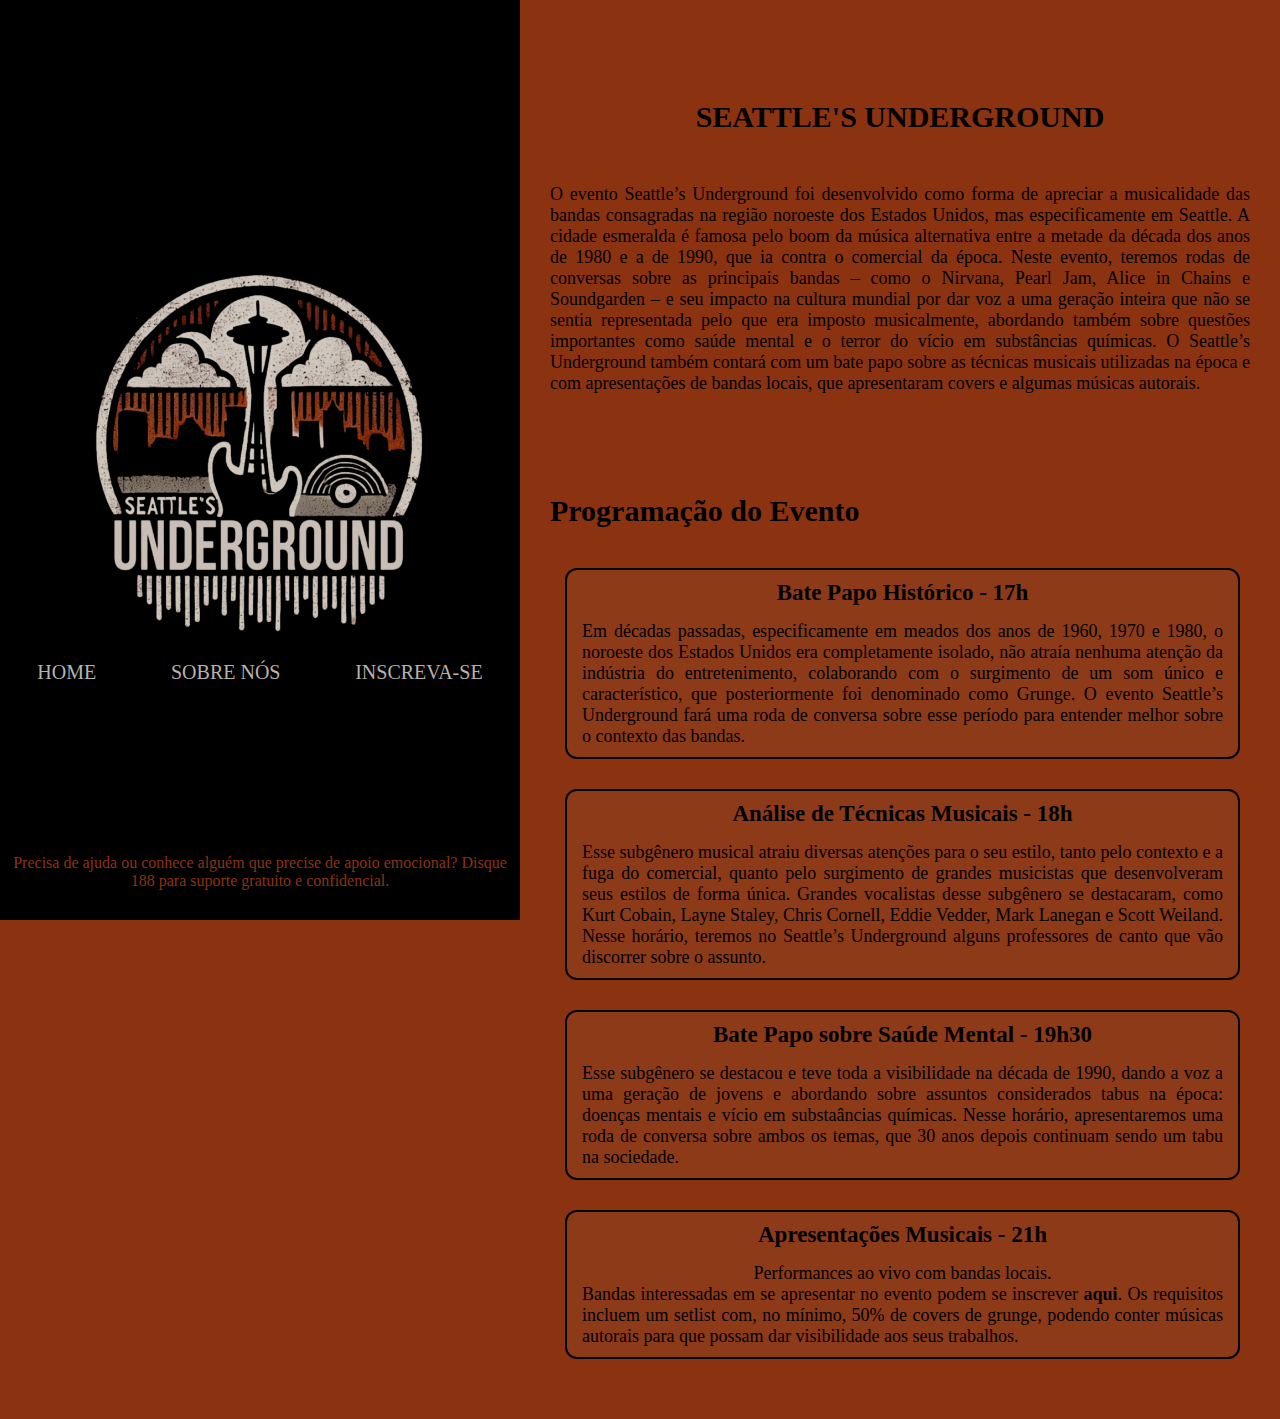
<file: Seattle's Underground/index.html>
<!DOCTYPE html>
<html lang="pt-br">
<head>
    <meta charset="UTF-8">
    <meta name="viewport" content="width=device-width, initial-scale=1.0">
    <title>Seattle's Underground</title>
    <link rel="stylesheet" href="./style.css">
</head>

<body>
    <nav class="sidebar">
        <img src="./logo2.jpg" alt="" class="logo">
        <ul class="menu">
            <li class="item-menu"><a href="./index.html" class="link-menu">HOME</a></li>
            <li class="item-menu"><a href="./about.html" class="link-menu">SOBRE NÓS</a></li>
            <li class="item-menu"><a href="./inscricao.html" class="link-menu">INSCREVA-SE</a></li>
        </ul>
        <footer>
            <p>Precisa de ajuda ou conhece alguém que precise de apoio emocional? <a href="https://cvv.org.br/" target="_blank">Disque 188</a> para suporte gratuito e confidencial.</p>
        </footer>
    </nav>
    

    <div id="contador" class="contador"></div>            
    <h1 class="titulo-principal">SEATTLE'S UNDERGROUND</h1>
    <main class="area-principal">
        <p class="descricao">
            O evento Seattle’s Underground foi desenvolvido como forma de apreciar a musicalidade das bandas consagradas na região noroeste dos Estados Unidos, mas especificamente em Seattle. A cidade esmeralda é famosa pelo boom da música alternativa entre a metade da década dos anos de 1980 e a de 1990, que ia contra o comercial da época. Neste evento, teremos rodas de conversas sobre as principais bandas – como o Nirvana, Pearl Jam, Alice in Chains e Soundgarden – e seu impacto na cultura mundial por dar voz a uma geração inteira que não se sentia representada pelo que era imposto musicalmente, abordando também sobre questões importantes como saúde mental e o terror do vício em substâncias químicas. O Seattle’s Underground também contará com um bate papo sobre as técnicas musicais utilizadas na época e com apresentações de bandas locais, que apresentaram covers e algumas músicas autorais. 
        </p>
        <h2 class="titulo">Programação do Evento</h2>    
        <div class="container">
            <div class="programacao">
                <div class="item">
                    <h3 id="titulo-card">Bate Papo Histórico - 17h</h3>
                    <p>Em décadas passadas, especificamente em meados dos anos de 1960, 1970 e 1980, o noroeste dos Estados Unidos era completamente isolado, não atraía nenhuma atenção da indústria do entretenimento, colaborando com o surgimento de um som único e característico, que posteriormente foi denominado como Grunge. O evento Seattle’s Underground fará uma roda de conversa sobre esse período para entender melhor sobre o contexto das bandas.</p>
                </div>
            </div>
            <div class="programacao">
                <div class="item">
                    <h3 id="titulo-card">Análise de Técnicas Musicais - 18h</h3>
                    <p>Esse subgênero musical atraiu diversas atenções para o seu estilo, tanto pelo contexto e a fuga do comercial, quanto pelo surgimento de grandes musicistas que desenvolveram seus estilos de forma única. Grandes vocalistas desse subgênero se destacaram, como Kurt Cobain, Layne Staley, Chris Cornell, Eddie Vedder, Mark Lanegan e Scott Weiland. Nesse horário, teremos no Seattle’s Underground alguns professores de canto que vão discorrer sobre o assunto.</p>
                </div>
            </div>
            <div class="programacao">
                <div class="item">
                    <h3 id="titulo-card">Bate Papo sobre Saúde Mental - 19h30</h3>
                    <p>Esse subgênero se destacou e teve toda a visibilidade na década de 1990, dando a voz a uma geração de jovens e abordando sobre assuntos considerados tabus na época: doenças mentais e vício em substaâncias químicas. Nesse horário, apresentaremos uma roda de conversa sobre ambos os temas, que 30 anos depois continuam sendo um tabu na sociedade.</p>
                </div>
            </div>
            <div class="programacao">
                <div class="item">
                    <h3 id="titulo-card">Apresentações Musicais</strong> - 21h</h3>
                    <p>Performances ao vivo com bandas locais.</p>
                    <p>Bandas interessadas em se apresentar no evento podem se inscrever <a href="./inscrbanda.html">aqui</a>. Os requisitos incluem um setlist com, no mínimo, 50% de covers de grunge, podendo conter músicas autorais para que possam dar visibilidade aos seus trabalhos.</p>
                </div>
            </div>
        </div>
    </main>
    <script src="./contadoregress.js"></script>
</body>
</html>
</file>
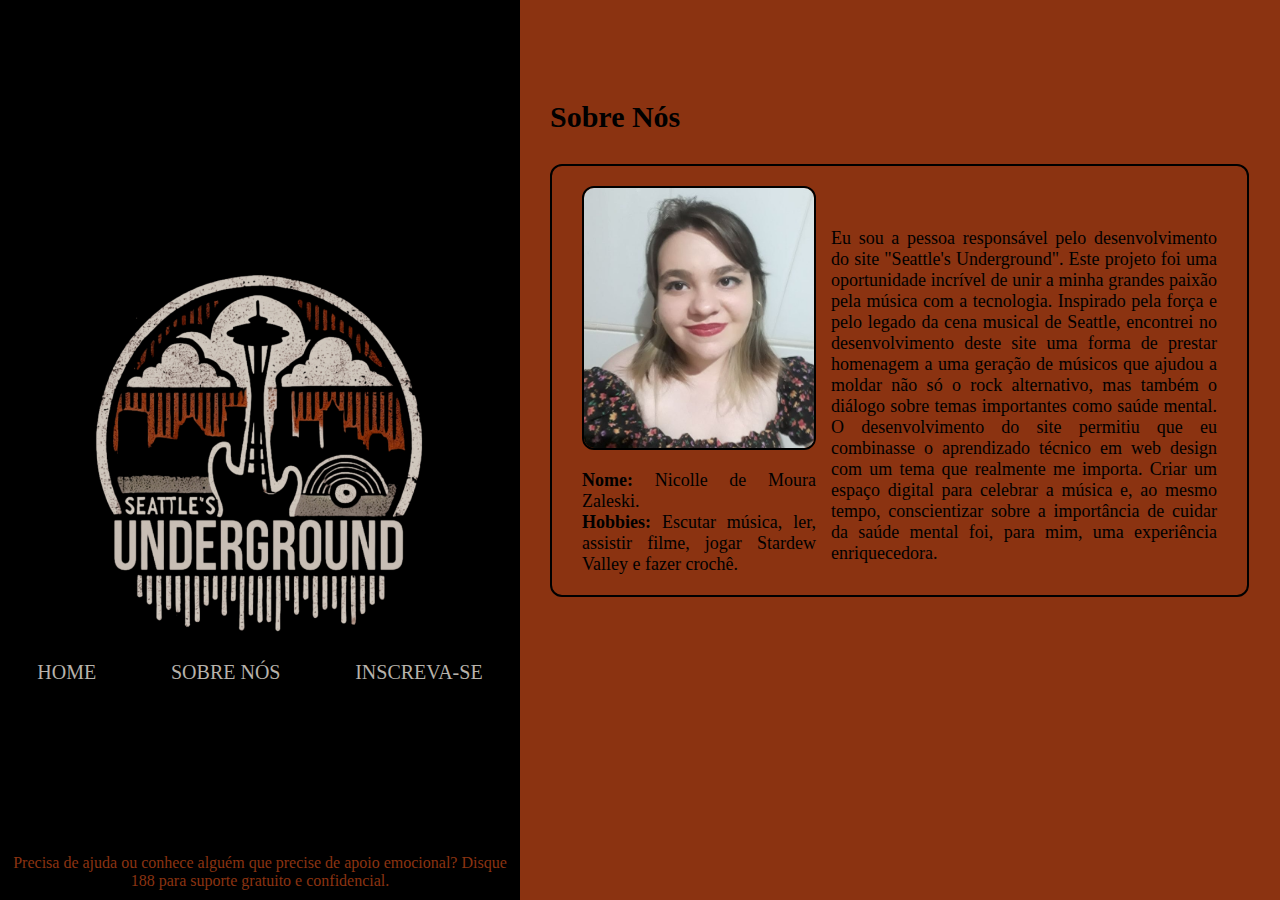
<file: Seattle's Underground/about.html>
<!DOCTYPE html>
<html lang="pt-br">
<head>
    <meta charset="UTF-8">
    <meta name="viewport" content="width=device-width, initial-scale=1.0">
    <title>Sobre Nós - Seattle's Underground</title>
    <link rel="stylesheet" href="./style.css">
    <link rel="stylesheet" href="./about.css">
    
</head>

<body>
    <div class="conteudos">
        <nav class="sidebar">
            <img src="./logo2.jpg" alt="" class="logo">
            <ul class="menu">
                <li class="item-menu"><a href="./index.html" class="link-menu">HOME</a></li>
                <li class="item-menu"><a href="./about.html" class="link-menu">SOBRE NÓS</a></li>
                <li class="item-menu"><a href="./inscricao.html" class="link-menu">INSCREVA-SE</a></li>
            </ul>
        </nav>
    </div>

    <div class="area-principal">
        <h2 class="titulo">Sobre Nós</h2>
        <div class="container">
            <div class="info">
                <img src="./fotoperfil.jpg" alt="" class="eu">
                <div class="integrante">
                    <p class="Nome"><strong>Nome:</strong> Nicolle de Moura Zaleski.</p>
                    <p class="hobbies"><strong>Hobbies:</strong> Escutar música, ler, assistir filme, jogar Stardew Valley e fazer crochê.</p>
                </div>
            </div>
            <div class="descricao">
                <p>Eu sou a pessoa  responsável pelo desenvolvimento do site "Seattle's Underground". Este projeto foi uma oportunidade incrível de unir a minha grandes paixão pela música com a tecnologia. Inspirado pela força e pelo legado da cena musical de Seattle, encontrei no desenvolvimento deste site uma forma de prestar homenagem a uma geração de músicos que ajudou a moldar não só o rock alternativo, mas também o diálogo sobre temas importantes como saúde mental. O desenvolvimento do site permitiu que eu combinasse o aprendizado técnico em web design com um tema que realmente me importa. Criar um espaço digital para celebrar a música e, ao mesmo tempo, conscientizar sobre a importância de cuidar da saúde mental foi, para mim, uma experiência enriquecedora.</p>
            </div>
        </div>

    </div>
   

    <footer>
        <p>Precisa de ajuda ou conhece alguém que precise de apoio emocional? <a href="https://cvv.org.br/" target="_blank">Disque 188</a> para suporte gratuito e confidencial.</p>
    </footer>

</body>
</file>
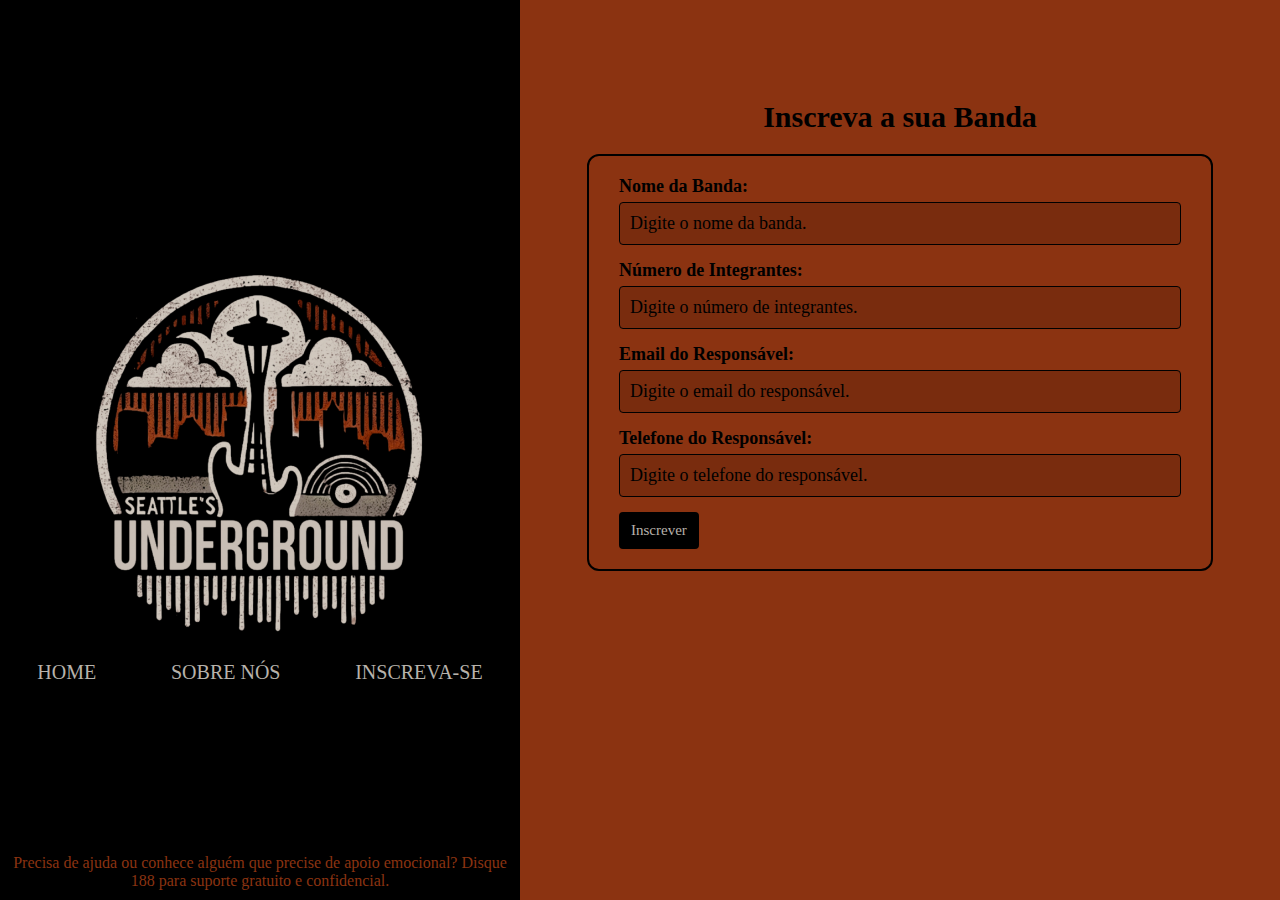
<file: Seattle's Underground/inscrbanda.html>
<!DOCTYPE html>
<html lang="pt-br">
<head>
    <meta charset="UTF-8">
    <meta name="viewport" content="width=device-width, initial-scale=1.0">
    <title>Inscrição da Banda - Seattle's Underground</title>
    <link rel="stylesheet" href="./style.css">
    <link rel="stylesheet" href="./inscricao.css">
    
</head>

<body>
    <div class="conteudos">
        <nav class="sidebar">
            <img src="./logo2.jpg" alt="" class="logo">
            <ul class="menu">
                <li class="item-menu"><a href="./index.html" class="link-menu">HOME</a></li>
                <li class="item-menu"><a href="./about.html" class="link-menu">SOBRE NÓS</a></li>
                <li class="item-menu"><a href="./inscricao.html" class="link-menu">INSCREVA-SE</a></li>
            </ul>
            <footer>
                <p>Precisa de ajuda ou conhece alguém que precise de apoio emocional? <a href="https://cvv.org.br/" target="_blank">Disque 188</a> para suporte gratuito e confidencial.</p>
            </footer>
        </nav>
    </div>

    <div class="conteudo">
        <h1 class="titulo-princ">Inscreva a sua Banda</h1>
        <div class="container">
            <form id="formInscricao">
                <label for="nome">Nome da Banda:</label>
                <input type="text" name="nome" id="nome" required placeholder="Digite o nome da banda."><br>

                <label for="nome">Número de Integrantes:</label>
                <input type="number" name="quantidade" id="quantidade" required placeholder="Digite o número de integrantes."><br>
                
                <label for="email">Email do Responsável:</label>
                <input type="email" name="email" id="email" required placeholder="Digite o email do responsável."><br>
                
                <label for="telefone">Telefone do Responsável:</label>
                <input type="tel" name="telefone" max="15" id="telefone" required placeholder="Digite o telefone do responsável."><br>
                
                <button type="button" onclick="inscrever()">Inscrever</button><br>
            </form>
        </div>
        <p id="mensagem"></p>
    </div>

    <script src="./inscrbanda.js"></script>

</body>
</file>
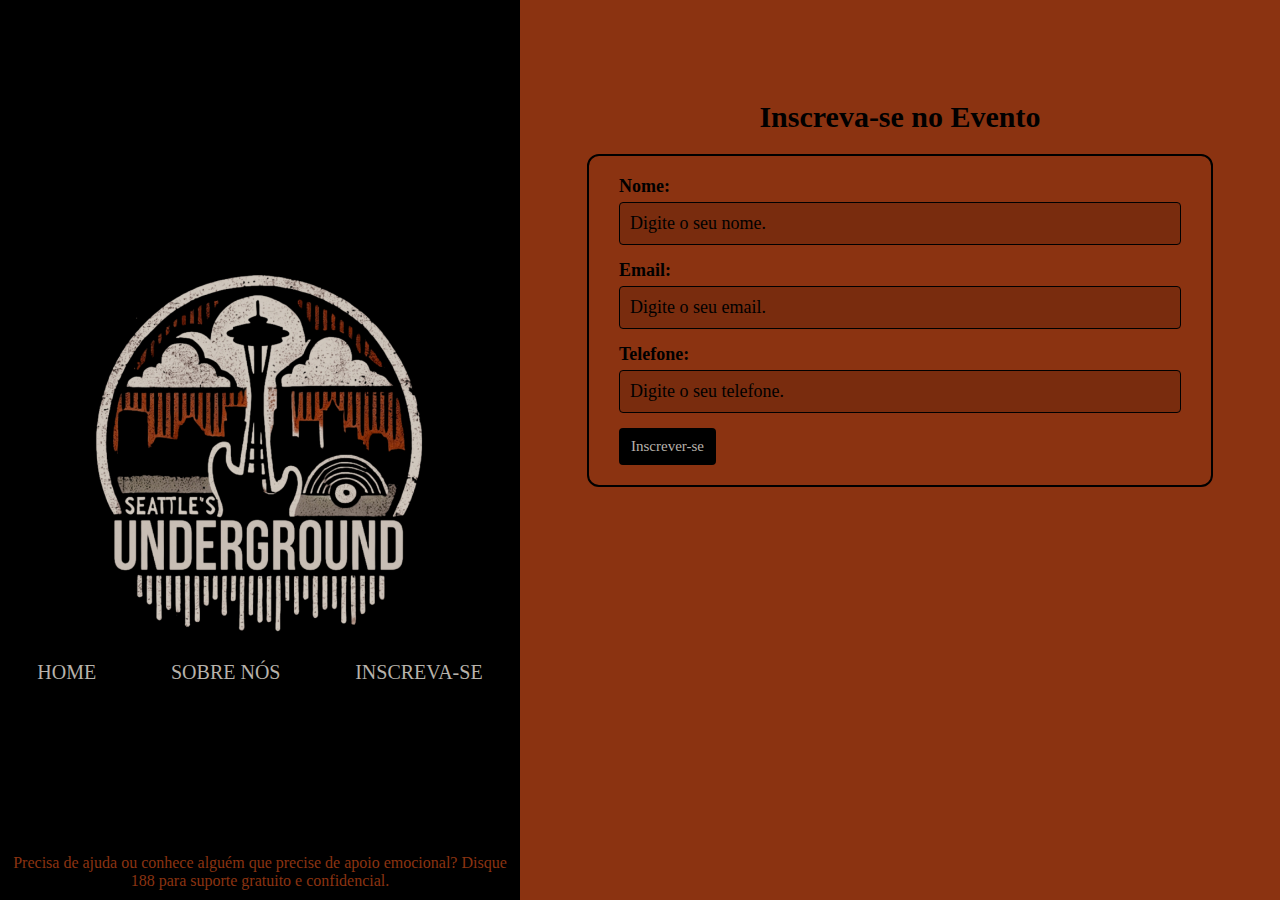
<file: Seattle's Underground/inscricao.html>
<!DOCTYPE html>
<html lang="pt-br">
<head>
    <meta charset="UTF-8">
    <meta name="viewport" content="width=device-width, initial-scale=1.0">
    <title>Inscrição - Seattle's Underground</title>
    <link rel="stylesheet" href="./style.css">
    <link rel="stylesheet" href="./inscricao.css">
    
</head>

<body>
    <div class="conteudos">
        <nav class="sidebar">
            <img src="./logo2.jpg" alt="" class="logo">
            <ul class="menu">
                <li class="item-menu"><a href="./index.html" class="link-menu">HOME</a></li>
                <li class="item-menu"><a href="./about.html" class="link-menu">SOBRE NÓS</a></li>
                <li class="item-menu"><a href="./inscricao.html" class="link-menu">INSCREVA-SE</a></li>
            </ul>
            <footer>
                <p>Precisa de ajuda ou conhece alguém que precise de apoio emocional? <a href="https://cvv.org.br/" target="_blank">Disque 188</a> para suporte gratuito e confidencial.</p>
            </footer>
        </nav>
    </div>

    <div class="conteudo">
        <h1 class="titulo-princ">Inscreva-se no Evento</h1>
        <div class="container">
            <form id="formInscricao">
                <label for="nome">Nome:</label>
                <input type="text" name="nome" id="nome" required placeholder="Digite o seu nome."><br>
                
                <label for="email">Email:</label>
                <input type="email" name="email" id="email" required placeholder="Digite o seu email."><br>
                
                <label for="telefone">Telefone:</label>
                <input type="tel" name="telefone" max="15" id="telefone" required placeholder="Digite o seu telefone."><br>
                
                <button type="button" onclick="inscrever()">Inscrever-se</button><br>
            </form>
        </div>
        <p id="mensagem"></p>
    </div>

    <script src="./inscricao.js"></script>

</body>
</file>
<file: Seattle's Underground/style.css>
@import url(./index.css);

*{
    margin: 0;
    padding: 0;
}

body {
    height: 100%;
    width: 100%;
    display: flex;
    flex-direction: column;
}


.sidebar{
    width: 500px;
    height: 100%;
    background-color: rgb(0,0,0);
    display: flex;
    flex-direction: column;
    align-items: center;
    float: left;
    position: fixed;
    padding: 10px;
    margin: 0;
    z-index: 0;
    justify-content: center;
}

.logo{
    height: auto;
    width: 85%;
    align-items: center;
}

.menu{
    display: flex;
    flex-direction: row;
    gap: 20px;
    z-index: 0;
    width: 100%;
    justify-content: space-around;
}

.link-menu{
    font-size: 20px;
    color: rgb(183, 178, 171);
    text-decoration: none;
    font-family: Georgia, 'Times New Roman', Times, serif;
}

.link-menu:hover{
    color: rgb(139,51,17);
}

.btn-inscricao{
   background-color: black; 
   color: rgb(183, 178, 171);
   border: none;
   cursor: pointer;
   font-size: 24px;
   font-family: Georgia, 'Times New Roman', Times, serif;
}

.btn-inscricao:hover{
    color: rgb(139,51,17);
}

footer{
    width: 500px;
    background-color: black;
    color: rgb(139,51,17);
    text-align: center;
    padding: 10px;
    position: fixed;
    bottom: 0;
    right: 0;
    left: 0;
}

footer a{
    text-decoration: none;
    color: rgb(139,51,17);
}

footer a:hover{
    color: rgb(183, 178, 171);
}

::-webkit-scrollbar{
    width: 8px;
    height: 5px;
}

::-webkit-scrollbar-thumb{
    background-color:  rgb(183, 178, 171);
    border-radius: 10px;

}

@media (max-width: 1000px) {
    .sidebar{
        width: 300px;
        display: flex;
        flex-direction: column;
        float: left;
        align-items: flex-start;
        gap: 30px;
        justify-content: flex-start;
    }
    .area-principal{
        margin-left: 350px;
    }
    .menu{
        display: flex;
        flex-direction: column;
        float: left;
    }
    .logo{
        width: 100%;
        height: auto;
    }
   footer{
    width: 300px;
    left: 0;
    right: 0;
   }
}


@media (max-width: 730px) {
    .sidebar{
        width: 200px;
        height: 100%;
        gap: 50px;
    }
    .area-principal{
        margin-left: 250px;
    }

    .menu{
        display: flex;
        flex-direction: column;
        
    }

    .logo{
        width: 100%;
        height: auto;
    }

    .link-menu{
        font-size: 15px;
    }

    .btn-inscricao{
        font-size: 15px;
    }
    footer{
        width: 200px;
        left: 0;
        right: 0;
       }
}
</file>
<file: Seattle's Underground/about.css>
body{
    padding: 0;
    margin: 0;
    background-color: rgb(139,51,17);

}

.area-principal{
    margin-left: 550px;
    display: flex;
    flex-direction: column;
    justify-content: flex-start;
    padding-right: 30px;
}

.titulo{
    padding-top: 100px;
    padding-bottom: 20px;
    font-size: 30px;
    color:  black;
    font-family: Georgia, 'Times New Roman', Times, serif;
}

.container{
    padding: 20px 0px 20px 30px;
    margin: 10px 30px 20px 0;
    width: 95%;
    height: 100%;
    display: flex;
    flex-direction: row;
    border: 2px solid black;
    border-radius: 12px;
    gap: 15px;
    align-items: center;
}

.info{
    height: 100%;
    width: 100%;
    display: flex;
    flex-direction: column;
    align-items: center;
    align-content: center;
}

.eu{
    width: 230px;
    align-items: center;
    border-radius: 12px;
    border: 2px solid black;
}

.integrante{
    display: flex;
    flex-direction: column;
    padding-top: 20px;
    font-size: 18px;
    font-family: 'Times New Roman', Times, serif;
    text-align: justify;
}

.descricao{
    font-size: 18px;
    font-family: 'Times New Roman', Times, serif;
    text-align: justify;
    padding-right: 30px;
    height: 100%;
    align-items: center;
}

@media(max-width: 1000px){
    .area-principal{
        margin-left: 350px;

    }
}

@media(max-width: 730px){
    .area-principal{
        margin-left: 250px;

    }

    .container{
        display: flex;
        flex-direction: column;
    }

    .integrante{
        margin-right: 30px;
    }

    .info{
        width: 100%;
        align-content: center;
        margin-left: 10px;
    }
}
</file>
<file: Seattle's Underground/inscricao.css>
.conteudo{
    margin-left: 550px;
    display: flex;
    flex-direction: column;
    justify-content: center;
    align-items: center;
    margin-right: 30px;
}

.titulo-princ{
    padding-top: 100px;
    padding-bottom: 20px;
    font-size: 30px;
    color:  black;
    font-family: Georgia, 'Times New Roman', Times, serif;
}

.container{
    padding: 20px 30px 20px 30px;
    height: 100%;
    display: flex;
    border: 2px solid black;
    border-radius: 12px;
    align-items: center;
}

#forminscricao{
    margin: 0;
    padding: 0;
}

label{
    display: block;
    font-size: 18px;
    font-weight: bold;
    font-family: 'Times New Roman', Times, serif;
}

input{
    width: 60vh;
    padding: 10px;
    margin-top: 5px;
    border: 1px solid #000000;
    border-radius: 4px;
    background-color: rgba(0, 0, 0, 0.13);
    margin-bottom: 15px;
    color: black;
    font-family: 'Times New Roman', Times, serif;
    font-size: 18px;
}

input::placeholder{
    color: #000000;
    font-size: 18px;
}

button{
    padding: 8px 10px;
    background-color: #000000;
    color: rgb(183,178,171);
    border: 2px solid black;
    border-radius: 4px;
    font-size: 16px;
    cursor: pointer;
    font-family: 'Times New Roman', Times, serif;
    font-size: 15px;
}

button:hover{
    border: 2px solid black;
    background-color: rgb(139,51,17);
}

#mensagem {
    margin-top: 15px;
    text-align: center;
    color: rgb(2, 2, 1);
}

@media(max-width: 1000px){
    .conteudo{
        margin-left: 350px;
        margin-right: 30px;
    }
    input{
        width: 40vh;
    }
}

@media(max-width: 730px){
    .conteudo{
        margin-left: 250px;
        margin-right: 30px;

    }

    .container{
        display: flex;
        flex-direction: column;
    }
}
</file>
